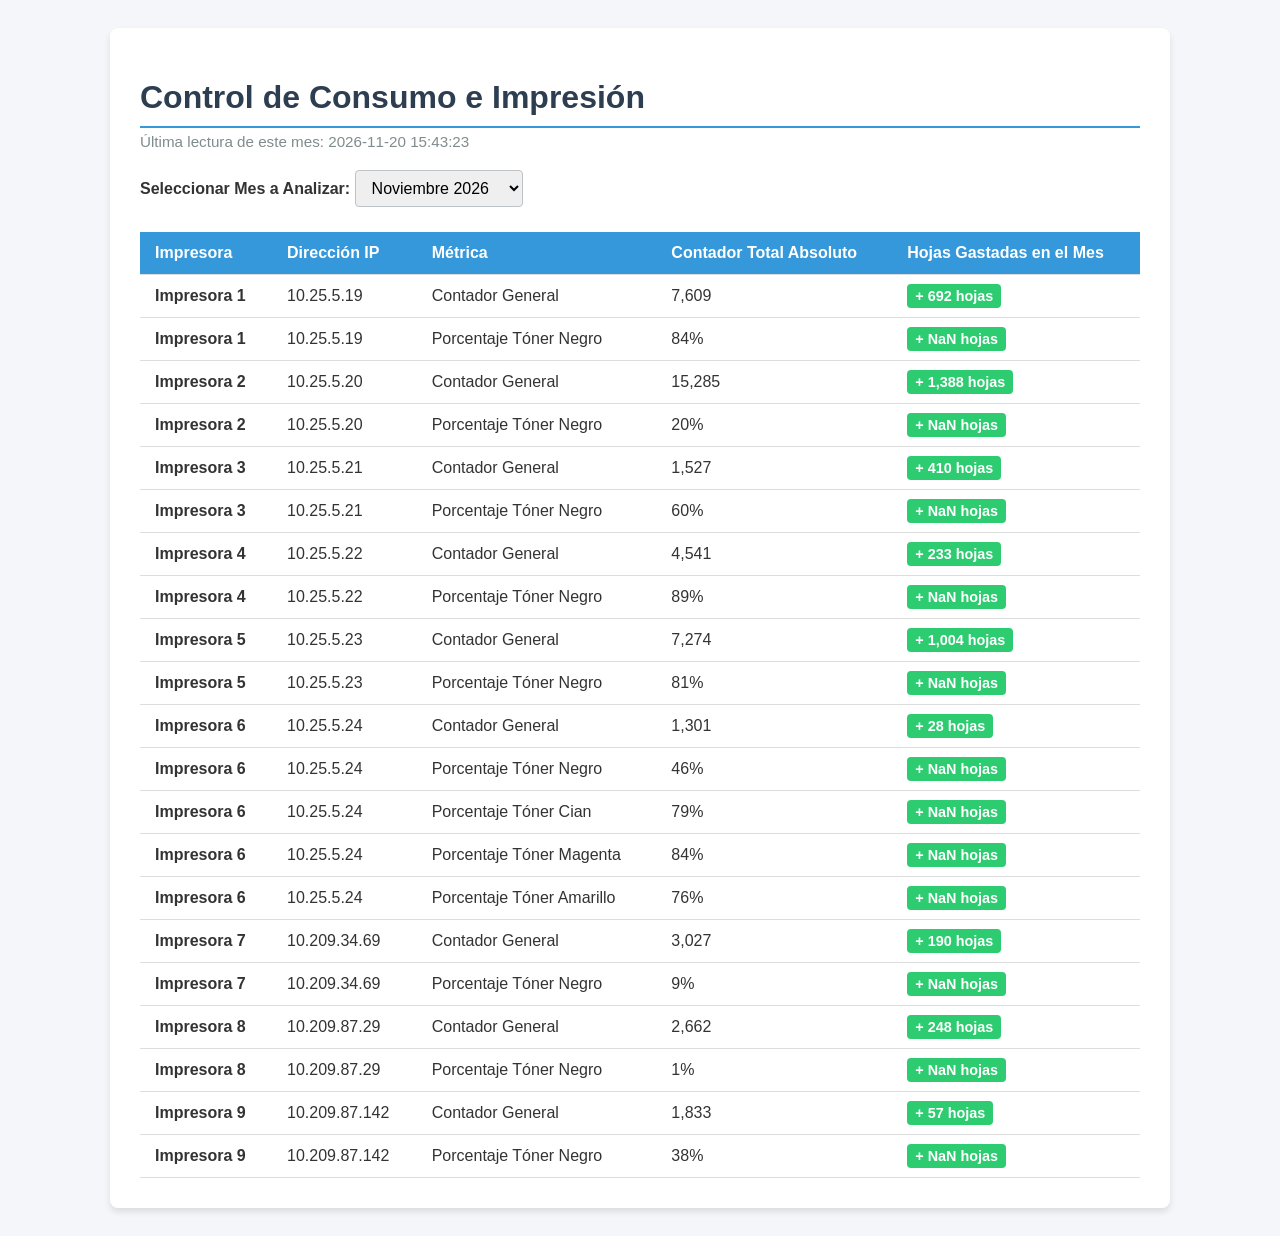
<file: ver_reporte.html>
<!DOCTYPE html>
<html lang="es">
<head>
    <meta charset="UTF-8">
    <title>Reporte de Consumo Mensual</title>
    <style>
        body { font-family: 'Segoe UI', Tahoma, sans-serif; background-color: #f4f6f9; padding: 20px; color: #333; }
        .container { max-width: 1000px; margin: 0 auto; background: white; padding: 30px; border-radius: 8px; box-shadow: 0 4px 6px rgba(0,0,0,0.1); }
        h1 { color: #2c3e50; border-bottom: 2px solid #3498db; padding-bottom: 10px; margin-bottom: 5px; }
        .sub { color: #7f8c8d; margin-bottom: 20px; font-size: 0.95rem; }
        table { width: 100%; border-collapse: collapse; margin-top: 10px; }
        th, td { padding: 12px 15px; text-align: left; border-bottom: 1px solid #ddd; }
        th { background-color: #3498db; color: white; }
        tr:hover { background-color: #f9f9f9; }
        .badge-consumo { background-color: #2ecc71; color: white; padding: 4px 8px; border-radius: 4px; font-weight: bold; font-size: 0.9em; }
        .sin-datos { color: #95a5a6; font-style: italic; }
        select { padding: 8px 12px; border-radius: 4px; border: 1px solid #bdc3c7; font-size: 1rem; margin-bottom: 15px; cursor: pointer; }
    </style>
</head>
<body>
    <div class="container">
        <h1>Control de Consumo e Impresión</h1>
        <div class="sub" id="actualizacion">Cargando datos del sistema...</div>
        
        <label for="selector-mes"><strong>Seleccionar Mes a Analizar: </strong></label>
        <select id="selector-mes" onchange="renderizarTabla()"></select>

        <table>
            <thead>
                <tr>
                    <th>Impresora</th>
                    <th>Dirección IP</th>
                    <th>Métrica</th>
                    <th>Contador Total Absoluto</th>
                    <th>Hojas Gastadas en el Mes</th>
                </tr>
            </thead>
            <tbody id="tabla-cuerpo"></tbody>
        </table>
    </div>

    <script>
        let datosHistorial = {};

        // 1. Cargar el JSON dinámico
        fetch('historial_impresoras.json')
            .then(response => response.json())
            .then(data => {
                datosHistorial = data;
                
                // Obtener meses ordenados de más reciente a más antiguo
                const meses = Object.keys(data).sort().reverse();
                if (meses.length === 0) return;

                const selector = document.getElementById('selector-mes');
                meses.forEach(mes => {
                    const opt = document.createElement('option');
                    opt.value = mes;
                    opt.innerText = traducirMes(mes);
                    selector.appendChild(opt);
                });

                renderizarTabla();
            })
            .catch(err => {
                document.getElementById('actualizacion').innerText = "Error: Asegúrate de que el script automático ya haya corrido al menos una vez.";
            });

        // 2. Función para calcular diferencias y construir la interfaz
        function renderizarTabla() {
            const mesSeleccionado = document.getElementById('selector-mes').value;
            const cuerpo = document.getElementById('tabla-cuerpo');
            cuerpo.innerHTML = ""; 

            document.getElementById('actualizacion').innerText = `Última lectura de este mes: ${datosHistorial[mesSeleccionado].ultima_actualizacion}`;

            // Determinar el mes anterior para restar los contadores
            const [year, month] = mesSeleccionado.split('-').map(Number);
            const fechaMesAnterior = new Date(year, month - 2, 1);
            const mesAnteriorClave = fechaMesAnterior.getFullYear() + "-" + String(fechaMesAnterior.getMonth() + 1).padStart(2, '0');

            const datosActuales = datosHistorial[mesSeleccionado].datos;
            const datosAnteriores = datosHistorial[mesAnteriorClave] ? datosHistorial[mesAnteriorClave].datos : null;

            for (const [nombreImp, info] of Object.entries(datosActuales)) {
                for (const [metrica, valorContador] of Object.entries(info)) {
                    if (metrica === 'ip') continue;

                    let celdaDiferencia = `<span class="sin-datos">Esperando al próximo mes...</span>`;

                    // Si hay registro del mes anterior, calculamos la resta de hojas gastadas
                    if (datosAnteriores && datosAnteriores[nombreImp] && datosAnteriores[nombreImp][metrica]) {
                        const valorAnterior = datosAnteriores[nombreImp][metrica];
                        const diferencia = valorContador - valorAnterior;
                        celdaDiferencia = `<span class="badge-consumo">+ ${diferencia.toLocaleString()} hojas</span>`;
                    }

                    cuerpo.innerHTML += `
                        <tr>
                            <td><strong>${nombreImp}</strong></td>
                            <td>${info.ip}</td>
                            <td>${metrica}</td>
                            <td>${valorContador.toLocaleString()}</td>
                            <td>${celdaDiferencia}</td>
                        </tr>`;
                }
            }
        }

        function traducirMes(mesClave) {
            const [year, month] = mesClave.split('-');
            const nombres = ["Enero", "Febrero", "Marzo", "Abril", "Mayo", "Junio", "Julio", "Agosto", "Septiembre", "Octubre", "Noviembre", "Diciembre"];
            return `${nombres[parseInt(month) - 1]} ${year}`;
        }
    </script>
</body>
</html>
</file>
